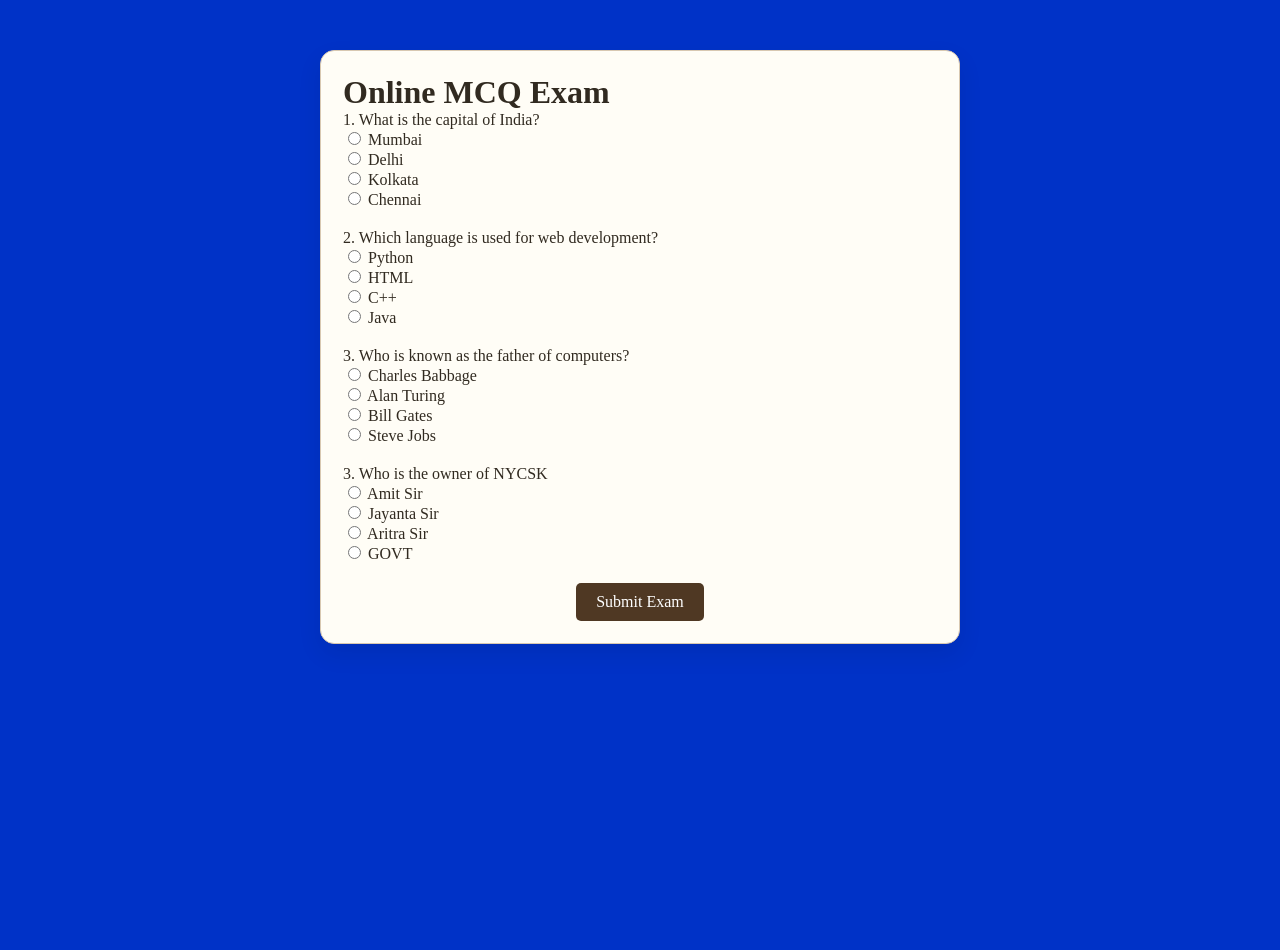
<file: index.html>
<!DOCTYPE html>
<html lang="en">
<head>
    <meta charset="UTF-8">
    <title>MCQ Exam</title>
    <link rel="stylesheet" href="style.css">
</head>
<body>

<div class="container">
    <h1>Online MCQ Exam</h1>

    <form action="result.php" method="post">

        <!-- Question 1 -->
        <div class="question">
            <p>1. What is the capital of India?</p>
            <input type="radio" name="q1" value="a"> Mumbai<br>
            <input type="radio" name="q1" value="b"> Delhi<br>
            <input type="radio" name="q1" value="c"> Kolkata<br>
            <input type="radio" name="q1" value="d"> Chennai<br>
        </div>

        <!-- Question 2 -->
        <div class="question">
            <p>2. Which language is used for web development?</p>
            <input type="radio" name="q2" value="a"> Python<br>
            <input type="radio" name="q2" value="b"> HTML<br>
            <input type="radio" name="q2" value="c"> C++<br>
            <input type="radio" name="q2" value="d"> Java<br>
        </div>

        <!-- Question 3 -->
        <div class="question">
            <p>3. Who is known as the father of computers?</p>
            <input type="radio" name="q3" value="a"> Charles Babbage<br>
            <input type="radio" name="q3" value="b"> Alan Turing<br>
            <input type="radio" name="q3" value="c"> Bill Gates<br>
            <input type="radio" name="q3" value="d"> Steve Jobs<br>
        </div>
<div class="question">
            <p>3. Who is the owner of NYCSK</p>
            <input type="radio" name="q4" value="a"> Amit Sir<br>
            <input type="radio" name="q4" value="b"> Jayanta Sir<br>
            <input type="radio" name="q4" value="c"> Aritra Sir <br>
            <input type="radio" name="q4" value="d"> GOVT <br>
        </div>
        <button type="submit">Submit Exam</button>
    </form>
</div>

</body>
</html>
</file>
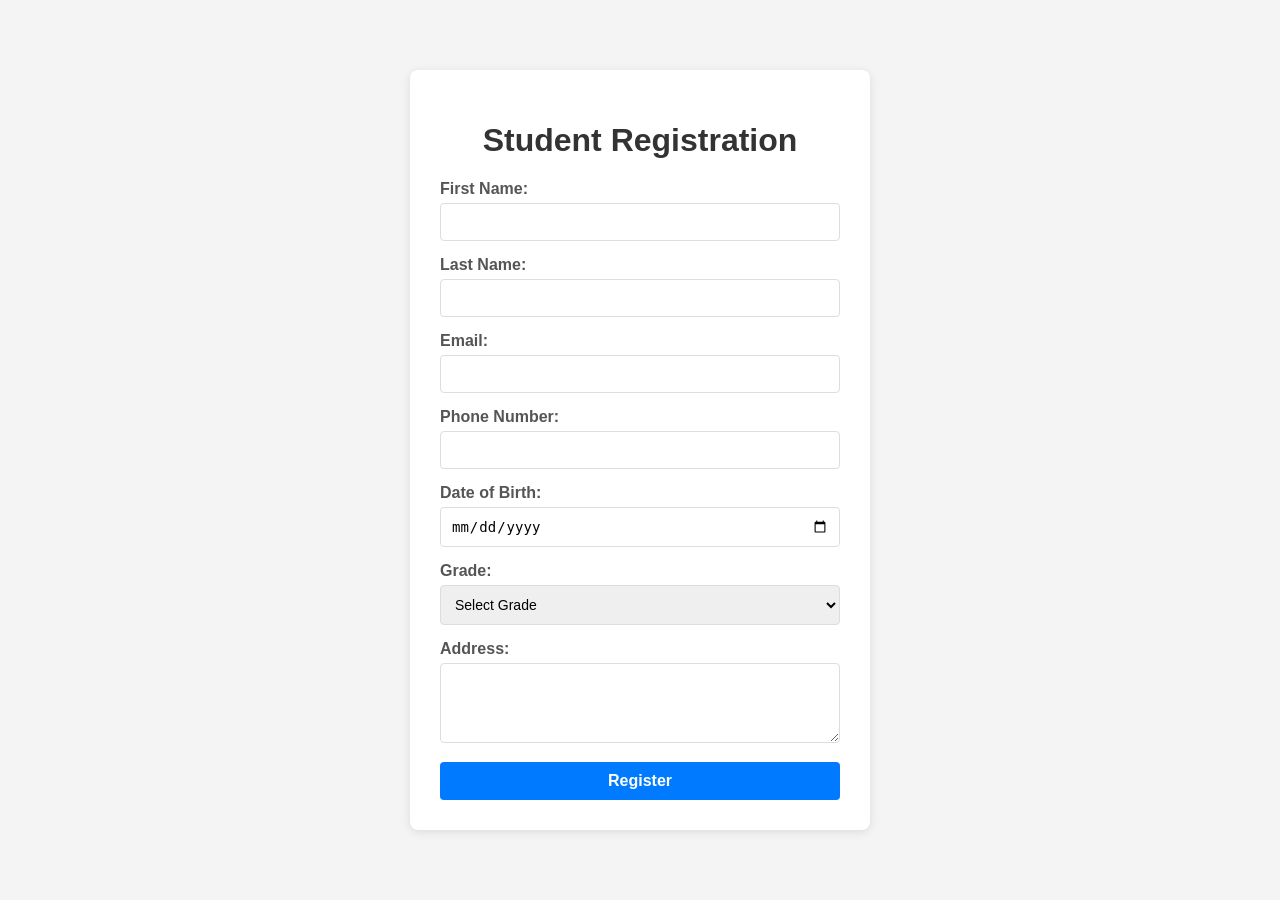
<file: student_register.html>
<!DOCTYPE html>
<html lang="en">
<head>
    <meta charset="UTF-8">
    <meta name="viewport" content="width=device-width, initial-scale=1.0">
    <title>Student Registration</title>
    <style>
        body {
            font-family: Arial, sans-serif;
            background-color: #f4f4f4;
            display: flex;
            justify-content: center;
            align-items: center;
            min-height: 100vh;
            margin: 0;
        }
        .container {
            background-color: white;
            padding: 30px;
            border-radius: 8px;
            box-shadow: 0 2px 10px rgba(0, 0, 0, 0.1);
            width: 100%;
            max-width: 400px;
        }
        h1 {
            text-align: center;
            color: #333;
        }
        .form-group {
            margin-bottom: 15px;
        }
        label {
            display: block;
            margin-bottom: 5px;
            color: #555;
            font-weight: bold;
        }
        input, select, textarea {
            width: 100%;
            padding: 10px;
            border: 1px solid #ddd;
            border-radius: 4px;
            box-sizing: border-box;
            font-size: 14px;
        }
        textarea {
            resize: vertical;
            min-height: 80px;
        }
        button {
            width: 100%;
            padding: 10px;
            background-color: #007bff;
            color: white;
            border: none;
            border-radius: 4px;
            font-size: 16px;
            cursor: pointer;
            font-weight: bold;
        }
        button:hover {
            background-color: #0056b3;
        }
    </style>
</head>
<body>
    <div class="container">
        <h1>Student Registration</h1>
        <form method="POST" action="student_option.php">
            <div class="form-group">
                <label for="firstname">First Name:</label>
                <input type="text" id="firstname" name="firstname" required>
            </div>
            <div class="form-group">
                <label for="lastname">Last Name:</label>
                <input type="text" id="lastname" name="lastname" required>
            </div>
            <div class="form-group">
                <label for="email">Email:</label>
                <input type="email" id="email" name="email" required>
            </div>
            <div class="form-group">
                <label for="phone">Phone Number:</label>
                <input type="tel" id="phone" name="phone">
            </div>
            <div class="form-group">
                <label for="dob">Date of Birth:</label>
                <input type="date" id="dob" name="dob" required>
            </div>
            <div class="form-group">
                <label for="grade">Grade:</label>
                <select id="grade" name="grade" required>
                    <option value="">Select Grade</option>
                    <option value="9">9th Grade</option>
                    <option value="10">10th Grade</option>
                    <option value="11">11th Grade</option>
                    <option value="12">12th Grade</option>
                </select>
            </div>
            <div class="form-group">
                <label for="address">Address:</label>
                <textarea id="address" name="address"></textarea>
            </div>
            <button type="submit">Register</button>
        </form>
    </div>
</body>
</html>
</file>
<file: style.css>
* {
    box-sizing: border-box;
}

body {
    margin: 0;
    padding: 0;
    min-height: 100vh;
    font-family: 'Georgia', 'Times New Roman', serif;
    background: #0032c7;
    color: #312a20;
}


a {
    color: #7e5f41;
    text-decoration: none;
}

a:hover {
    text-decoration: underline;
    color:#0032c7
}

button,
input,
select,
textarea {
    font: inherit;
}

.container {
    width: 50%;
    margin: 50px auto;
    background: #fffdf6;
    padding: 22px;
    border-radius: 14px;
    border: 1px solid #d8c8b1;
    box-shadow: 0 10px 24px rgba(0, 0, 0, 0.08);
}

h1,
h2,
h3,
h4,
h5,
h6 {
    margin: 0;
    line-height: 1.2;
}

p {
    margin: 0;
}

button {
    cursor: pointer;
}

.question {
    margin-bottom: 20px;
}

button {
    display: block;
    margin: auto;
    padding: 10px 20px;
    background: #4f3823;
    color: #fff;
    border: none;
    border-radius: 5px;
}

button:hover {
    background: #3f2f1d;
}

/* Login and dashboard styles */
.login-page {
    min-height: 100vh;
    display: flex;
    align-items: center;
    justify-content: center;
    background: linear-gradient(135deg, #2d9cdb, #67e8f9);
}

.login-container {
    width: 100%;
    max-width: 420px;
    margin: 24px;
    padding: 32px;
    background: rgba(255, 255, 255, 0.98);
    border-radius: 24px;
    box-shadow: 0 24px 60px rgba(15, 23, 42, 0.18);
}

.login-brand h1 {
    margin: 0 0 8px;
    font-size: 2rem;
    color: #0f172a;
    text-align: center;
}

.login-brand p {
    margin: 0 0 24px;
    text-align: center;
    color: #334155;
}

.login-form label {
    display: block;
    margin-bottom: 8px;
    font-weight: 600;
    color: #334155;
}

.login-form input[type="text"],
.login-form input[type="password"] {
    width: 100%;
    padding: 14px 16px;
    margin-bottom: 16px;
    border: 1px solid #cbd5e1;
    border-radius: 12px;
    font-size: 1rem;
}

.radio-group {
    display: flex;
    gap: 18px;
    margin-bottom: 20px;
    justify-content: center;
}

.radio-group label {
    display: inline-flex;
    align-items: center;
    gap: 8px;
    font-weight: 500;
    color: #334155;
}

.button-primary {
    width: 100%;
    padding: 14px 18px;
    border: none;
    border-radius: 12px;
    background: #0b72e5;
    color: white;
    font-size: 1rem;
    font-weight: 700;
    cursor: pointer;
    transition: background 0.2s ease;
}

.button-primary:hover {
    background: #095bb5;
}

.button-secondary {
    display: inline-block;
    width: 100%;
    padding: 14px 18px;
    margin-top: 12px;
    background: #e4d7c4;
    color: #312a20;
    border: 1px solid #c8b299;
    border-radius: 12px;
    text-align: center;
    text-decoration: none;
    font-weight: 700;
}

.button-secondary:hover {
    background: #d3c2a5;
}

.register-row {
    margin-top: 16px;
}

.alert {
    padding: 14px 16px;
    margin-bottom: 20px;
    border-radius: 12px;
    background: #fee2e2;
    color: #991b1b;
    text-align: center;
}

.hint {
    margin-top: 18px;
    font-size: 0.95rem;
    color: #64748b;
    text-align: center;
}

.dashboard-page {
    min-height: 100vh;
    display: flex;
    align-items: center;
    justify-content: center;
    background: linear-gradient(135deg, #667eea, #764ba2);
}

.dashboard-card {
    width: 100%;
    max-width: 960px;
    border-radius: 28px;
    overflow: hidden;
    background: white;
    display: grid;
    grid-template-columns: 1.2fr 0.8fr;
    box-shadow: 0 40px 90px rgba(15, 23, 42, 0.18);
}

.dashboard-hero {
    padding: 42px 40px;
}

.dashboard-hero h1 {
    margin: 0;
    font-size: 2.6rem;
    color: #0f172a;
    line-height: 1.05;
}

.dashboard-summary {
    margin-top: 18px;
    line-height: 1.75;
    color: #475569;
}

.dashboard-list {
    margin-top: 28px;
    display: grid;
    gap: 14px;
}

.dashboard-item {
    background: #f8fafc;
    padding: 18px 20px;
    border-radius: 18px;
    color: #334155;
    font-weight: 500;
}

.dashboard-sidebar {
    padding: 40px;
    background: #0f172a;
    color: white;
    display: flex;
    flex-direction: column;
    justify-content: space-between;
}

.dashboard-sidebar h2 {
    margin: 0 0 18px;
    font-size: 1.5rem;
}

.dashboard-sidebar p {
    margin: 0;
    line-height: 1.8;
}

.logout-link {
    display: inline-block;
    margin-top: 28px;
    padding: 14px 18px;
    background: #2563eb;
    color: white;
    border-radius: 14px;
    text-decoration: none;
    text-align: center;
}

.logout-link:hover {
    background: #1d4ed8;
}
.view-students-link {
    background-color: #007bff;
    text-align: center;
    margin-top: 20px;
}

.dashboard-topbar {
    display: flex;
    justify-content: space-between;
    align-items: center;
    gap: 24px;
    padding: 30px 40px;
    background: linear-gradient(135deg, #1d4ed8, #6366f1);
    border-radius: 28px 28px 0 0;
}

.brand-panel {
    display: flex;
    flex-direction: column;
    gap: 8px;
    color: #f8fafc;
}

.brand-title {
    font-size: 2rem;
    font-weight: 700;
}

.brand-tagline {
    color: rgba(248, 250, 252, 0.8);
}

.topbar-actions {
    display: flex;
    align-items: center;
    gap: 16px;
}

.user-chip {
    display: inline-flex;
    align-items: center;
    gap: 10px;
    padding: 12px 18px;
    border-radius: 999px;
    background: rgba(255, 255, 255, 0.18);
    color: #fff;
    font-weight: 600;
}

.dashboard-page {
    min-height: 100vh;
    padding: 40px 24px;
    background: linear-gradient(135deg, #3b82f6, #8b5cf6);
}

.dashboard-card {
    width: 100%;
    max-width: 1120px;
    margin: 0 auto;
    overflow: hidden;
    background: #ffffff;
    border-radius: 32px;
    box-shadow: 0 40px 90px rgba(15, 23, 42, 0.18);
}

.dashboard-hero {
    display: grid;
    grid-template-columns: 1.4fr 1fr;
    gap: 24px;
    padding: 36px 40px;
}

.hero-copy {
    display: flex;
    flex-direction: column;
    gap: 18px;
}

.eyebrow {
    margin: 0;
    color: #2563eb;
    font-weight: 700;
    text-transform: uppercase;
    letter-spacing: 0.14em;
    font-size: 0.85rem;
}

.dashboard-hero h1 {
    margin: 0;
    font-size: 2.8rem;
    line-height: 1.05;
    color: #0f172a;
}

.hero-quick {
    display: flex;
    align-items: stretch;
}

.hero-card {
    width: 100%;
    padding: 32px;
    border-radius: 28px;
    background: #f8fafc;
    display: flex;
    flex-direction: column;
    justify-content: space-between;
    gap: 20px;
}

.hero-card h2 {
    margin: 0;
    font-size: 1.7rem;
    color: #0f172a;
}

.hero-card p {
    margin: 0;
    color: #475569;
    line-height: 1.75;
}

.hero-actions {
    display: flex;
    flex-wrap: wrap;
    gap: 14px;
}

.action-btn {
    display: inline-flex;
    align-items: center;
    justify-content: center;
    padding: 14px 22px;
    border-radius: 14px;
    background: #2563eb;
    color: #fff;
    text-decoration: none;
    font-weight: 700;
    transition: background 0.2s ease;
}

.action-btn:hover {
    background: #1d4ed8;
}

.action-btn.secondary {
    background: #e0e7ff;
    color: #1e3a8a;
}

.stats-grid {
    display: grid;
    grid-template-columns: repeat(4, minmax(0, 1fr));
    gap: 20px;
    padding: 0 40px 32px;
}

.stat-card {
    padding: 24px;
    border-radius: 24px;
    background: #f8fafc;
    box-shadow: 0 18px 40px rgba(15, 23, 42, 0.08);
}

.stat-label {
    margin: 0 0 10px;
    color: #64748b;
    font-size: 0.95rem;
    text-transform: uppercase;
    letter-spacing: 0.06em;
}

.stat-card h2 {
    margin: 0;
    font-size: 2.2rem;
    color: #0f172a;
}

.stat-helper {
    margin-top: 12px;
    color: #475569;
    line-height: 1.7;
}

.dashboard-actions {
    padding: 0 40px 36px;
}

.dashboard-actions h2 {
    margin: 0 0 18px;
    font-size: 1.6rem;
    color: #0f172a;
}

.action-grid {
    display: grid;
    grid-template-columns: repeat(4, minmax(0, 1fr));
    gap: 18px;
}

.action-card {
    display: block;
    padding: 28px 22px;
    border-radius: 24px;
    background: #ffffff;
    text-decoration: none;
    color: #0f172a;
    font-weight: 700;
    border: 1px solid rgba(15, 23, 42, 0.08);
    transition: transform 0.2s ease, border-color 0.2s ease, box-shadow 0.2s ease;
}

.action-card:hover {
    transform: translateY(-3px);
    border-color: #2563eb;
    box-shadow: 0 20px 40px rgba(37, 99, 235, 0.12);
}

@media (max-width: 900px) {
    .dashboard-hero,
    .stats-grid,
    .action-grid {
        grid-template-columns: 1fr;
    }

    .dashboard-topbar {
        flex-direction: column;
        align-items: flex-start;
    }

    .dashboard-card {
        border-radius: 24px;
    }
}
.choose-exam{
    display: inline-block;
    margin-top: 28px;
    padding: 14px 18px;
    background: #451e1ecc;
    color: white;
    border-radius: 14px;
    text-decoration: none;
    text-align: center;
}
</file>
